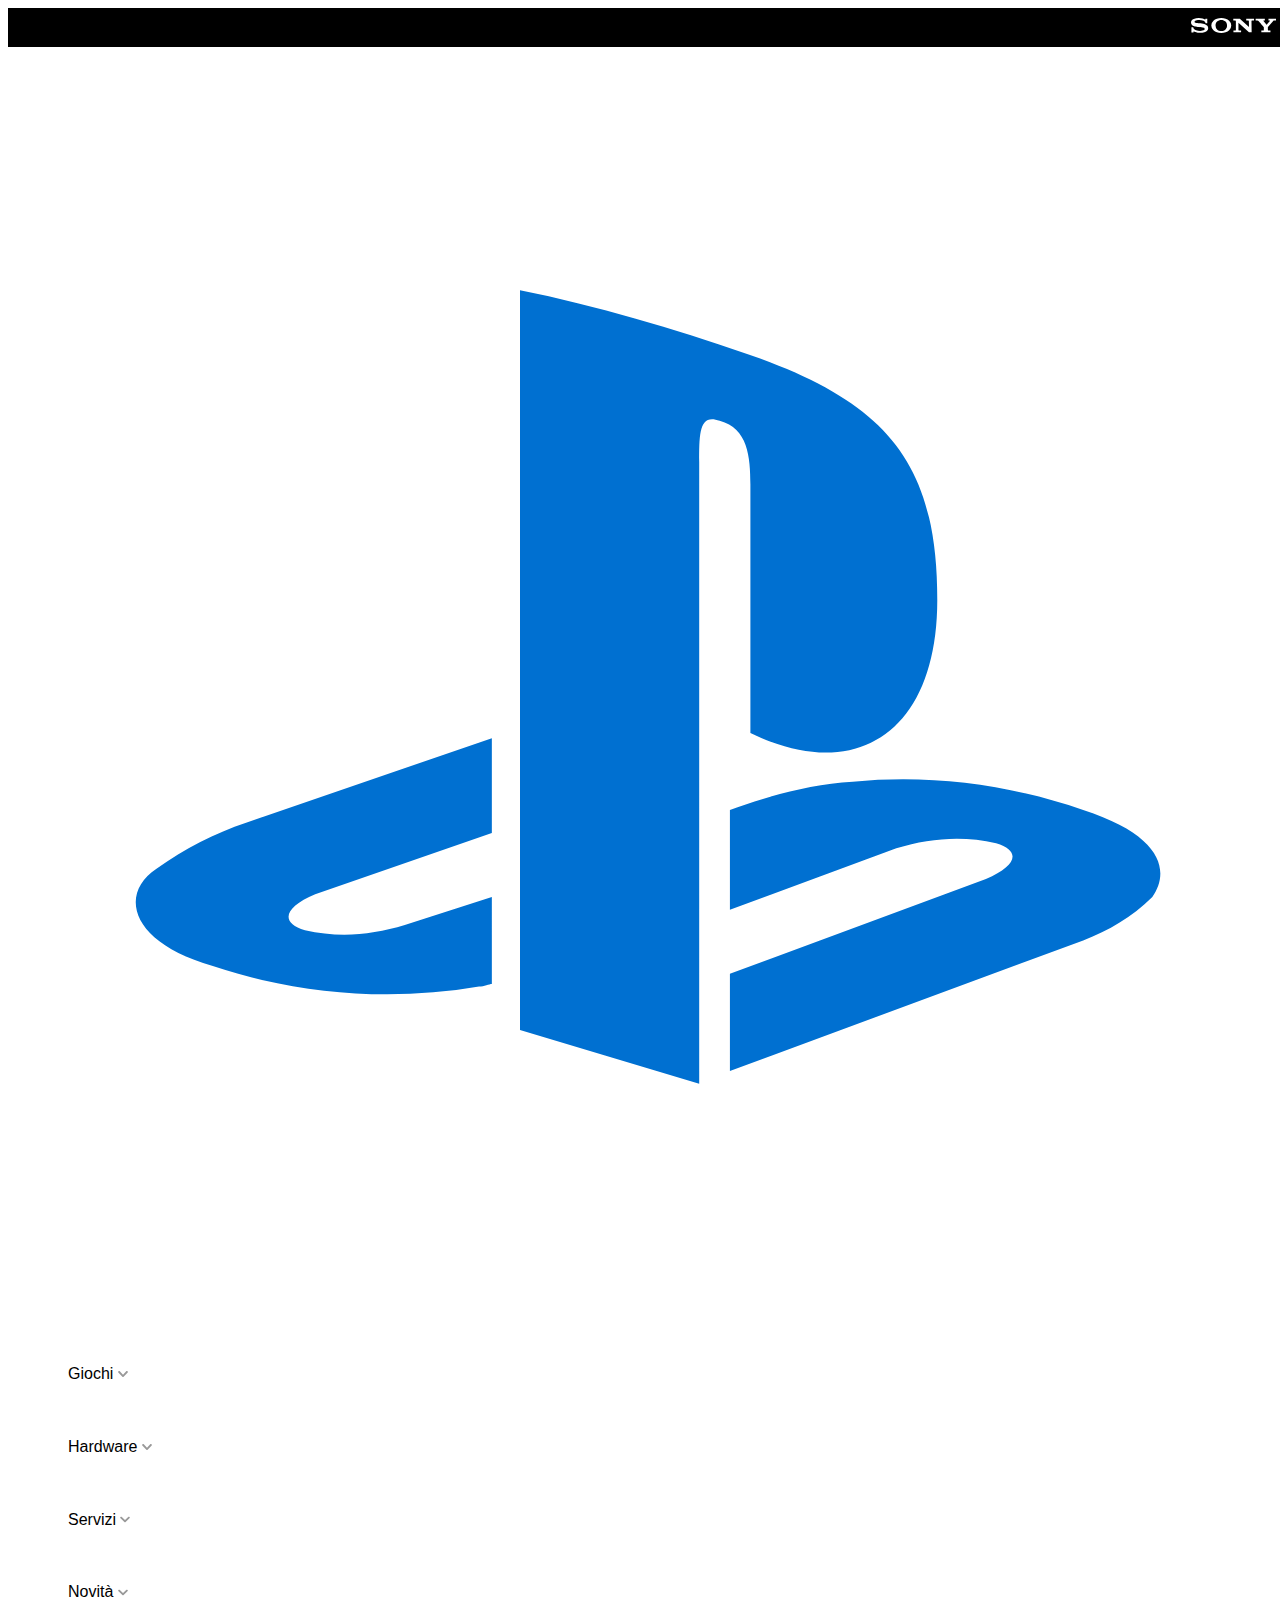
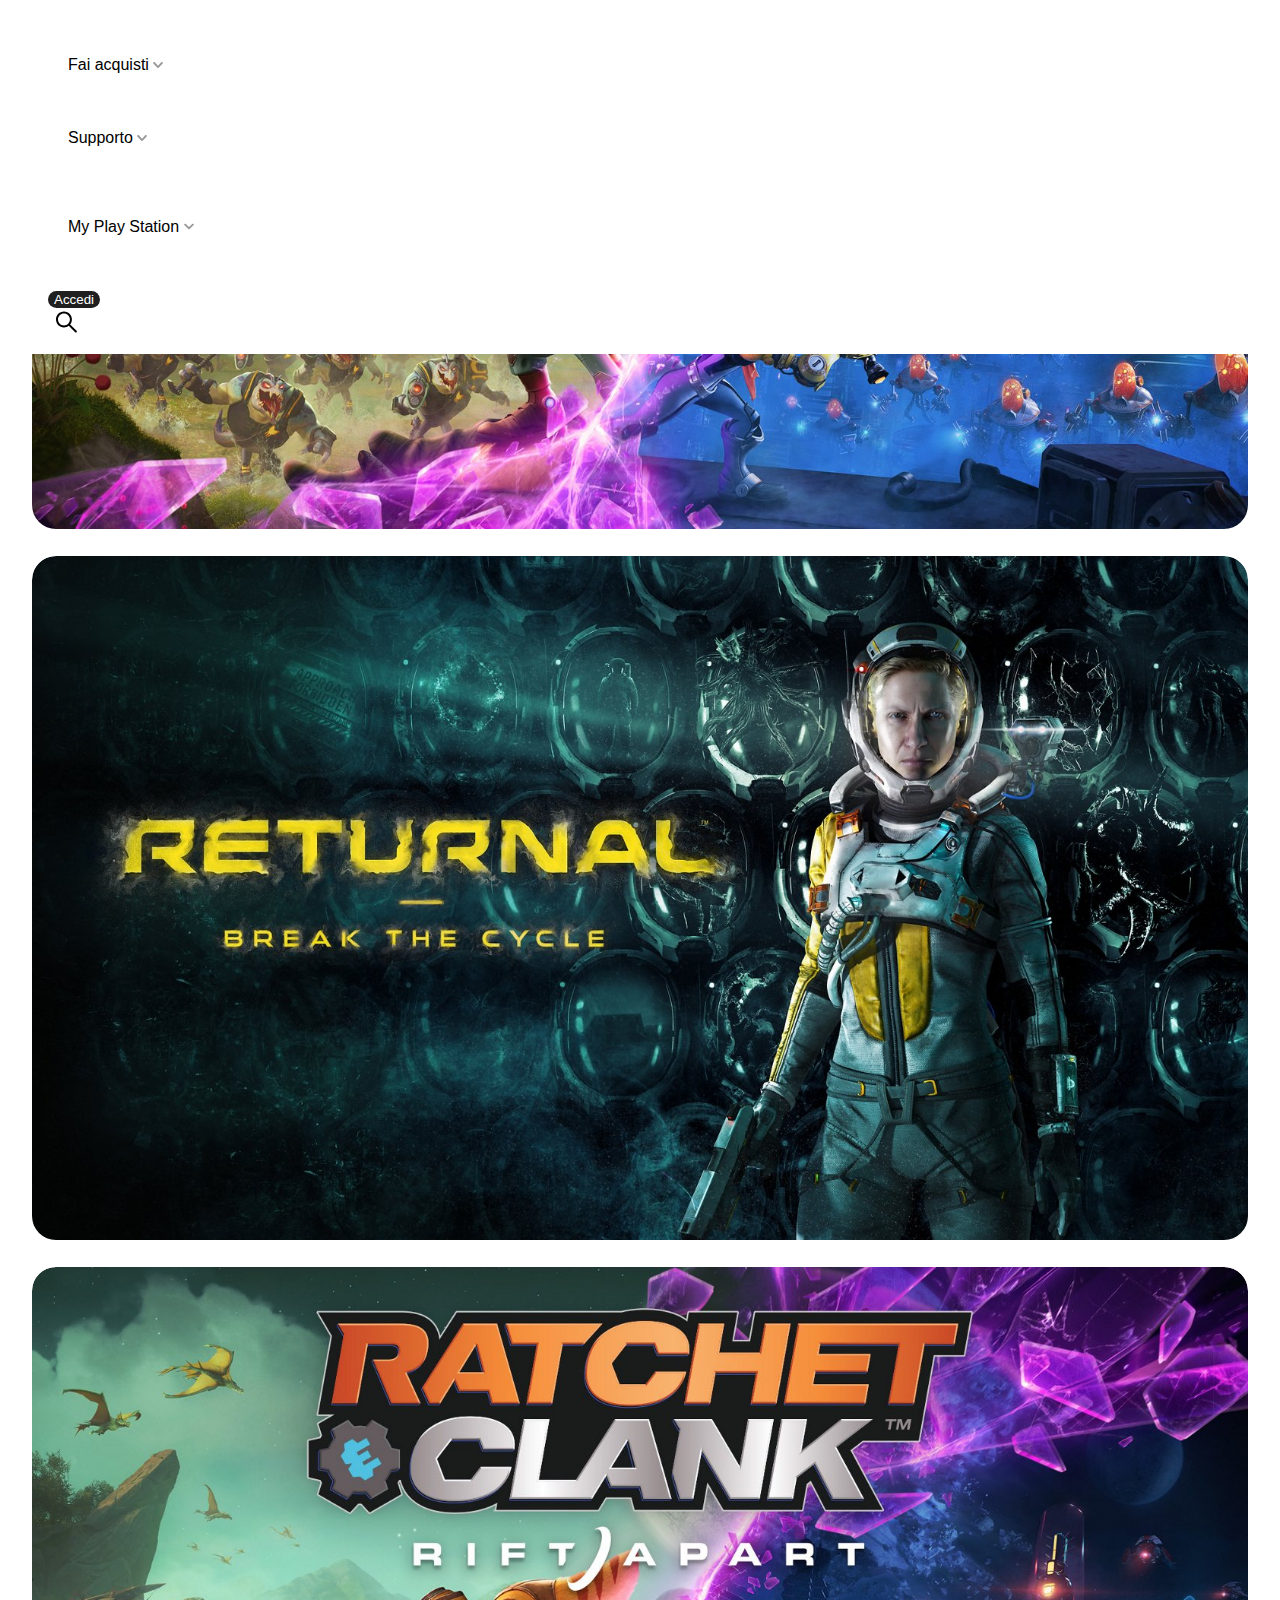
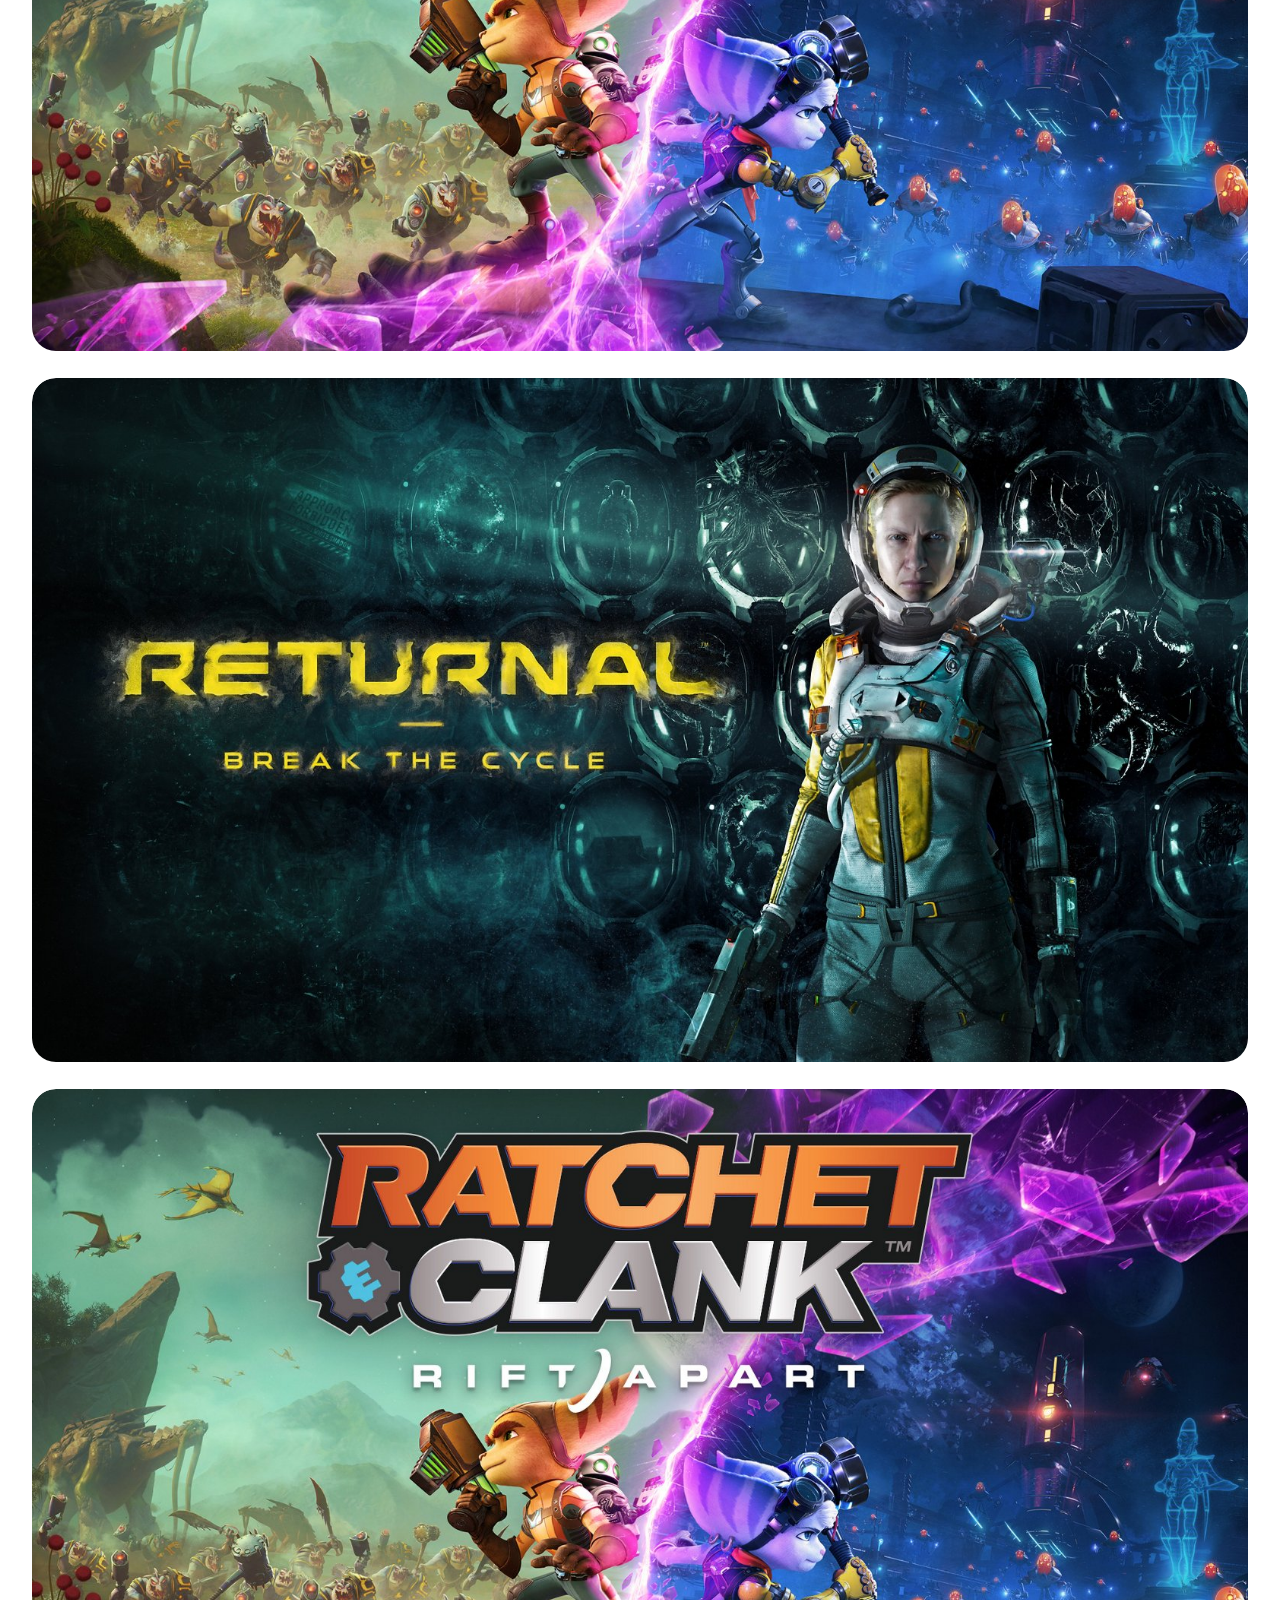
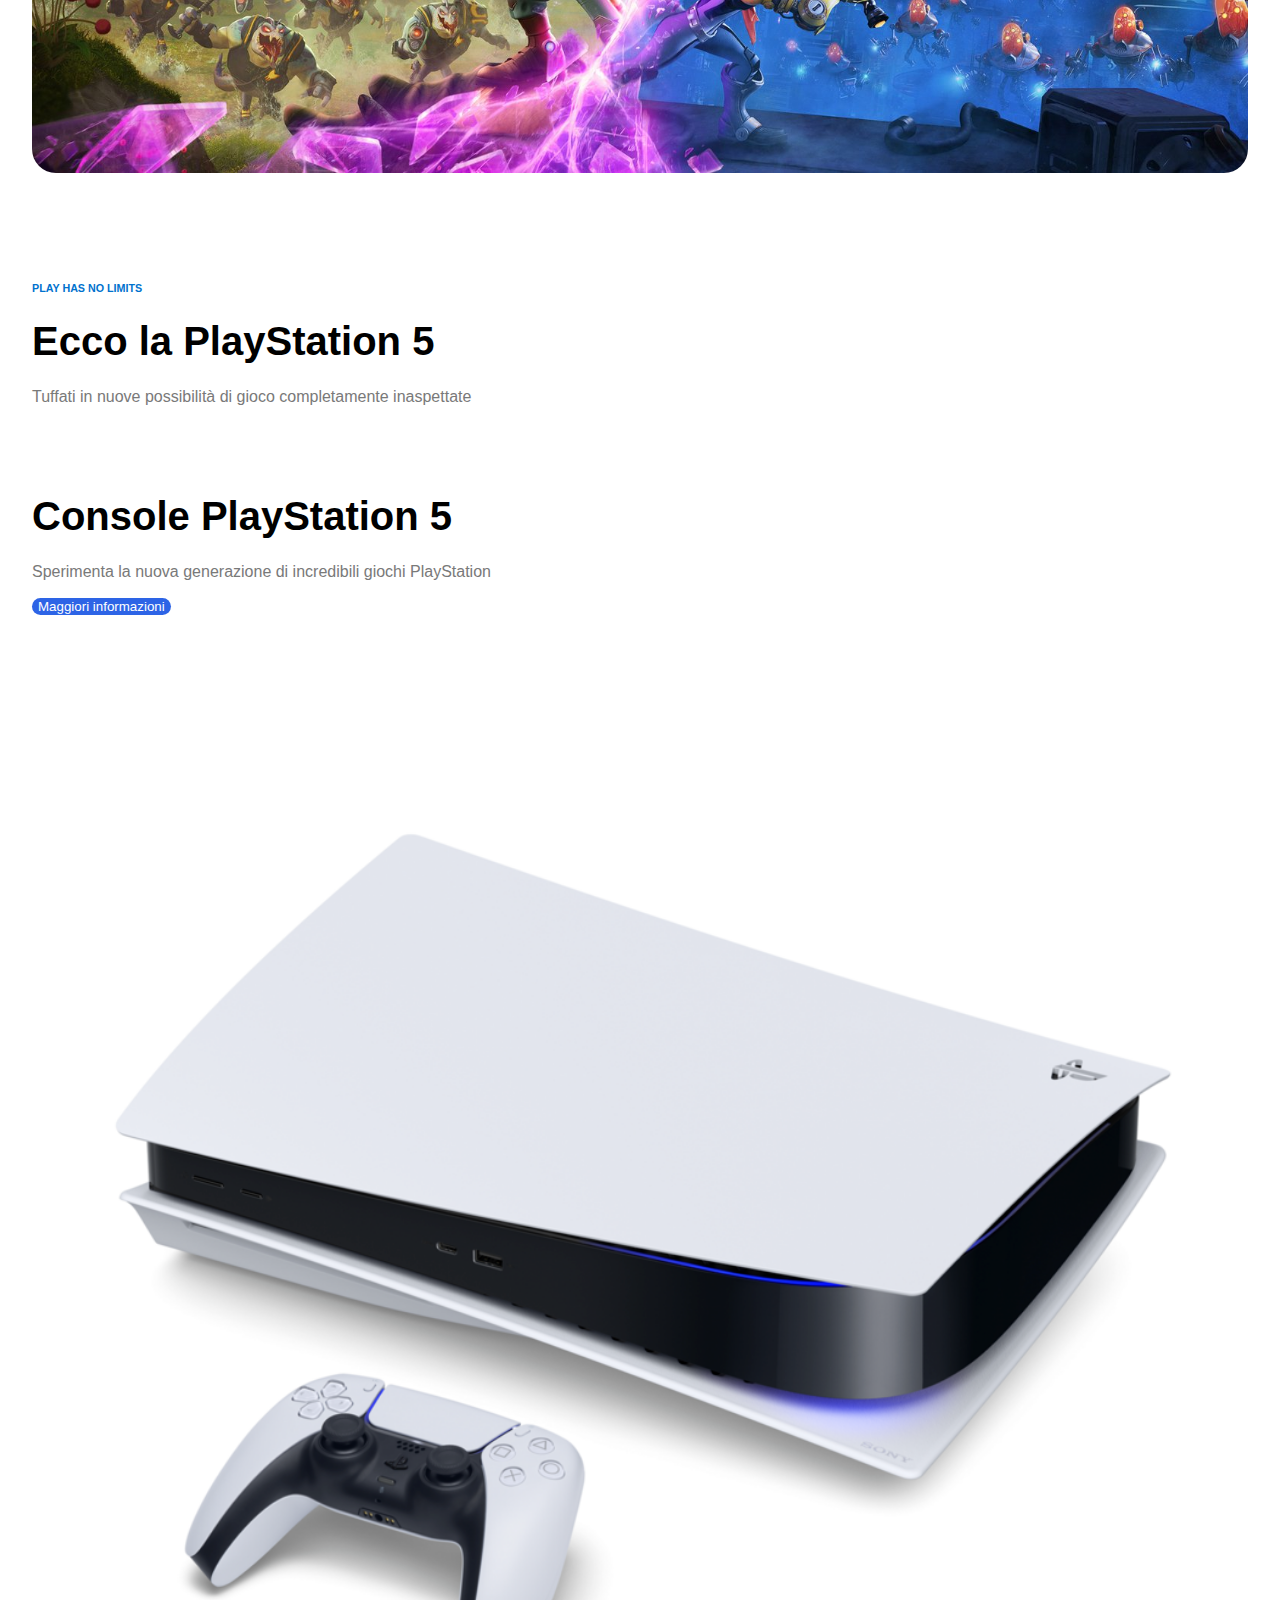
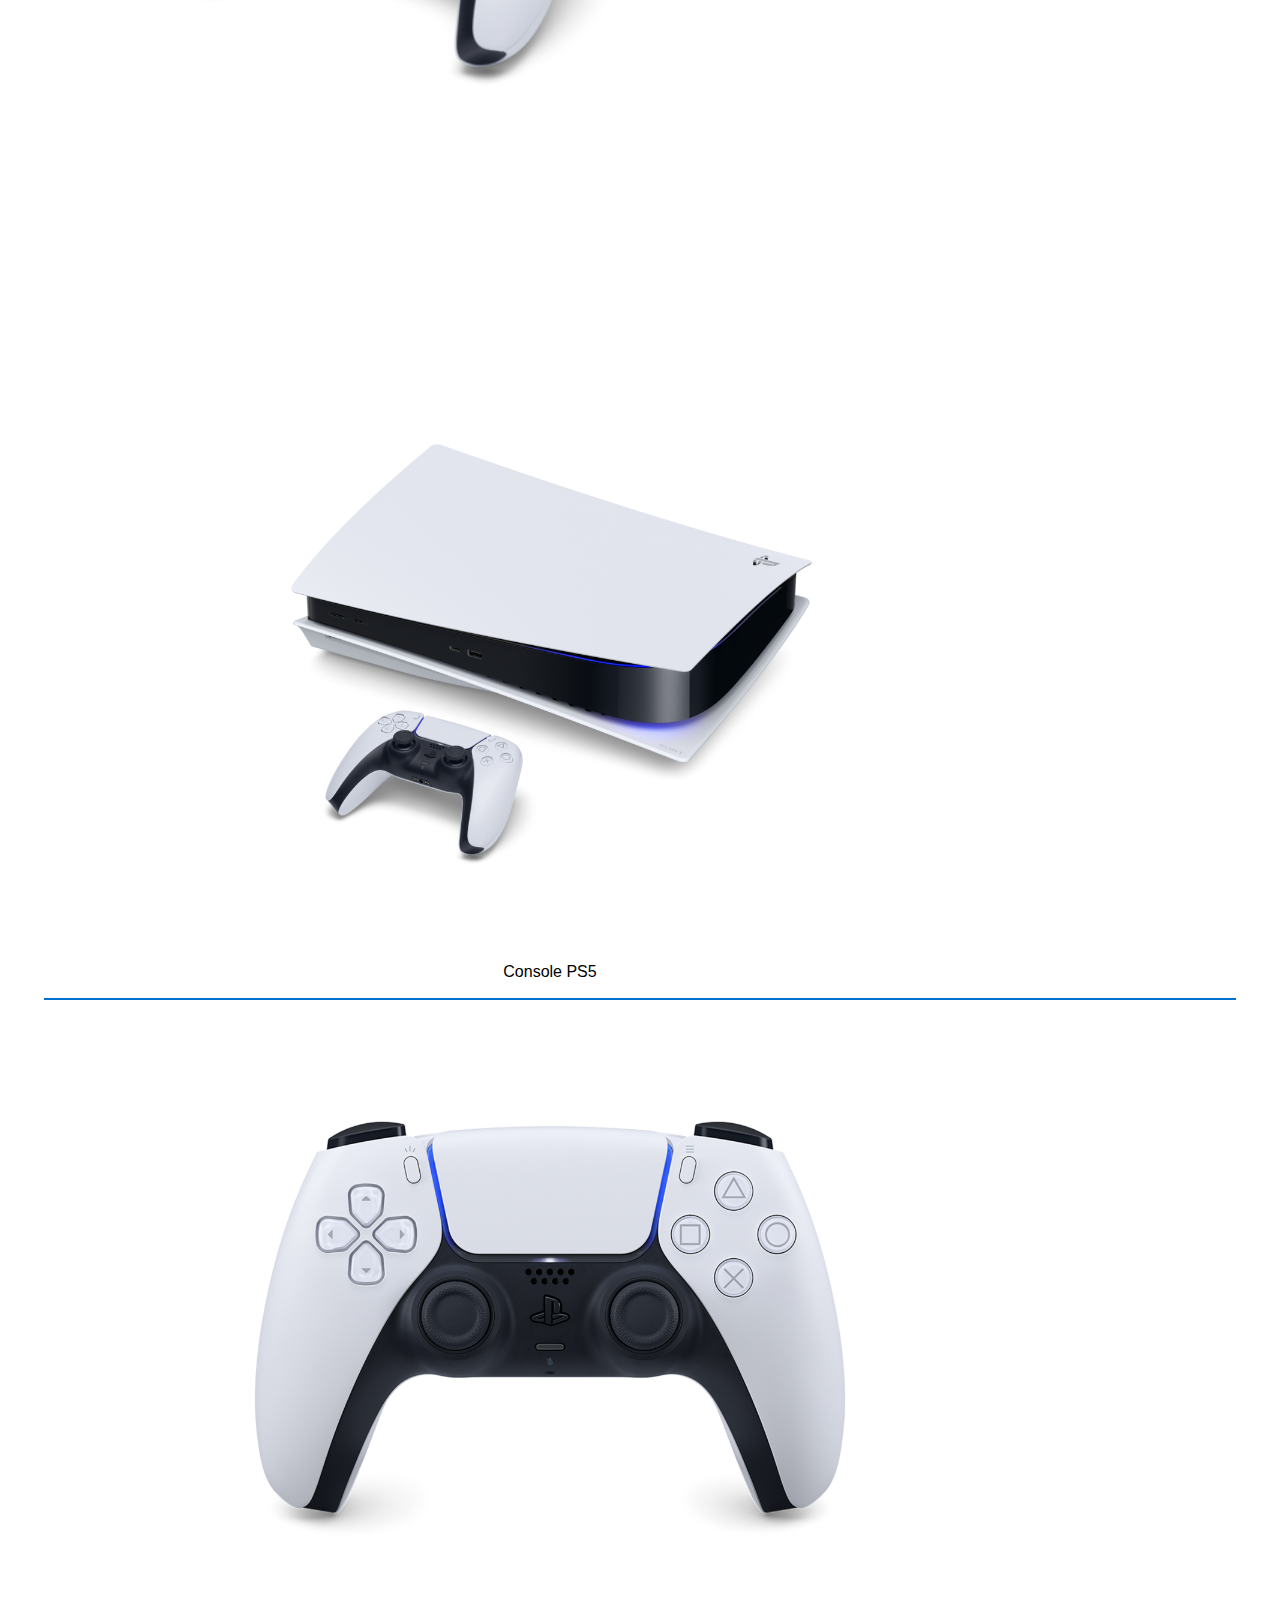
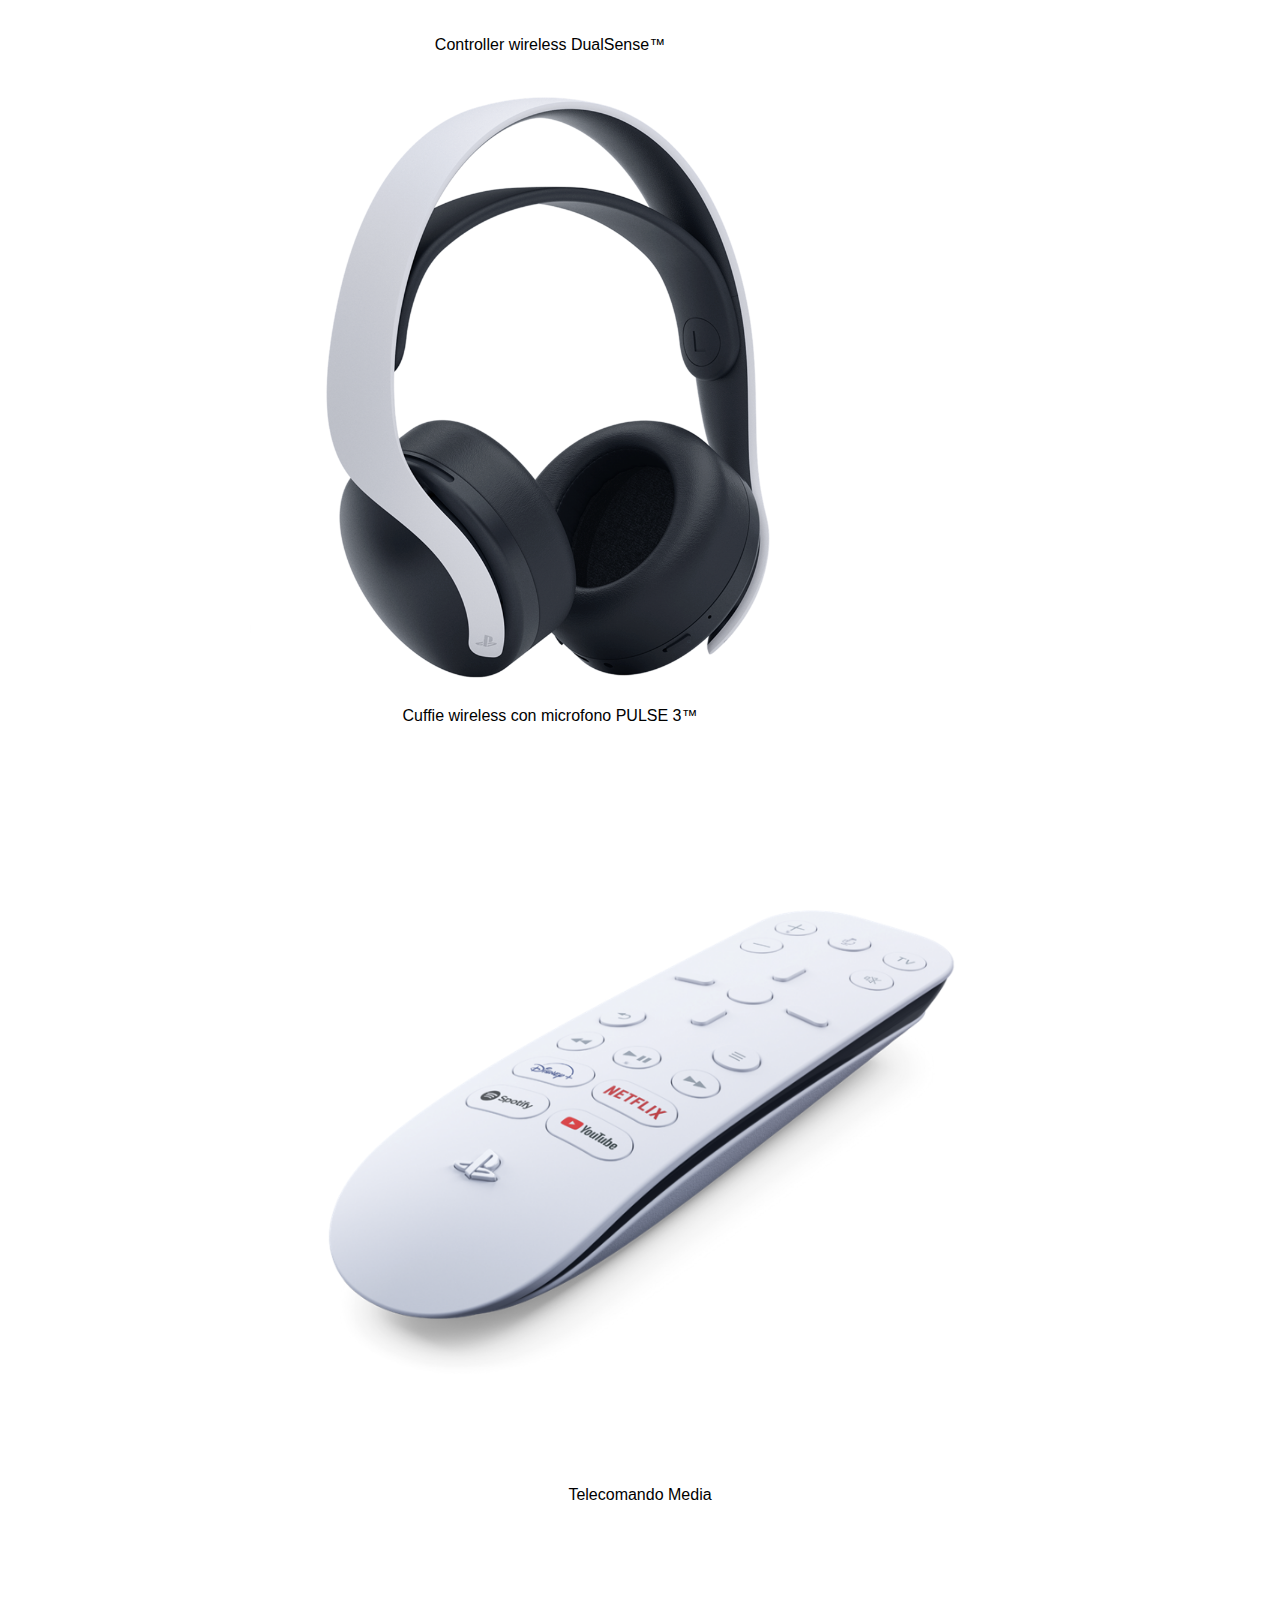
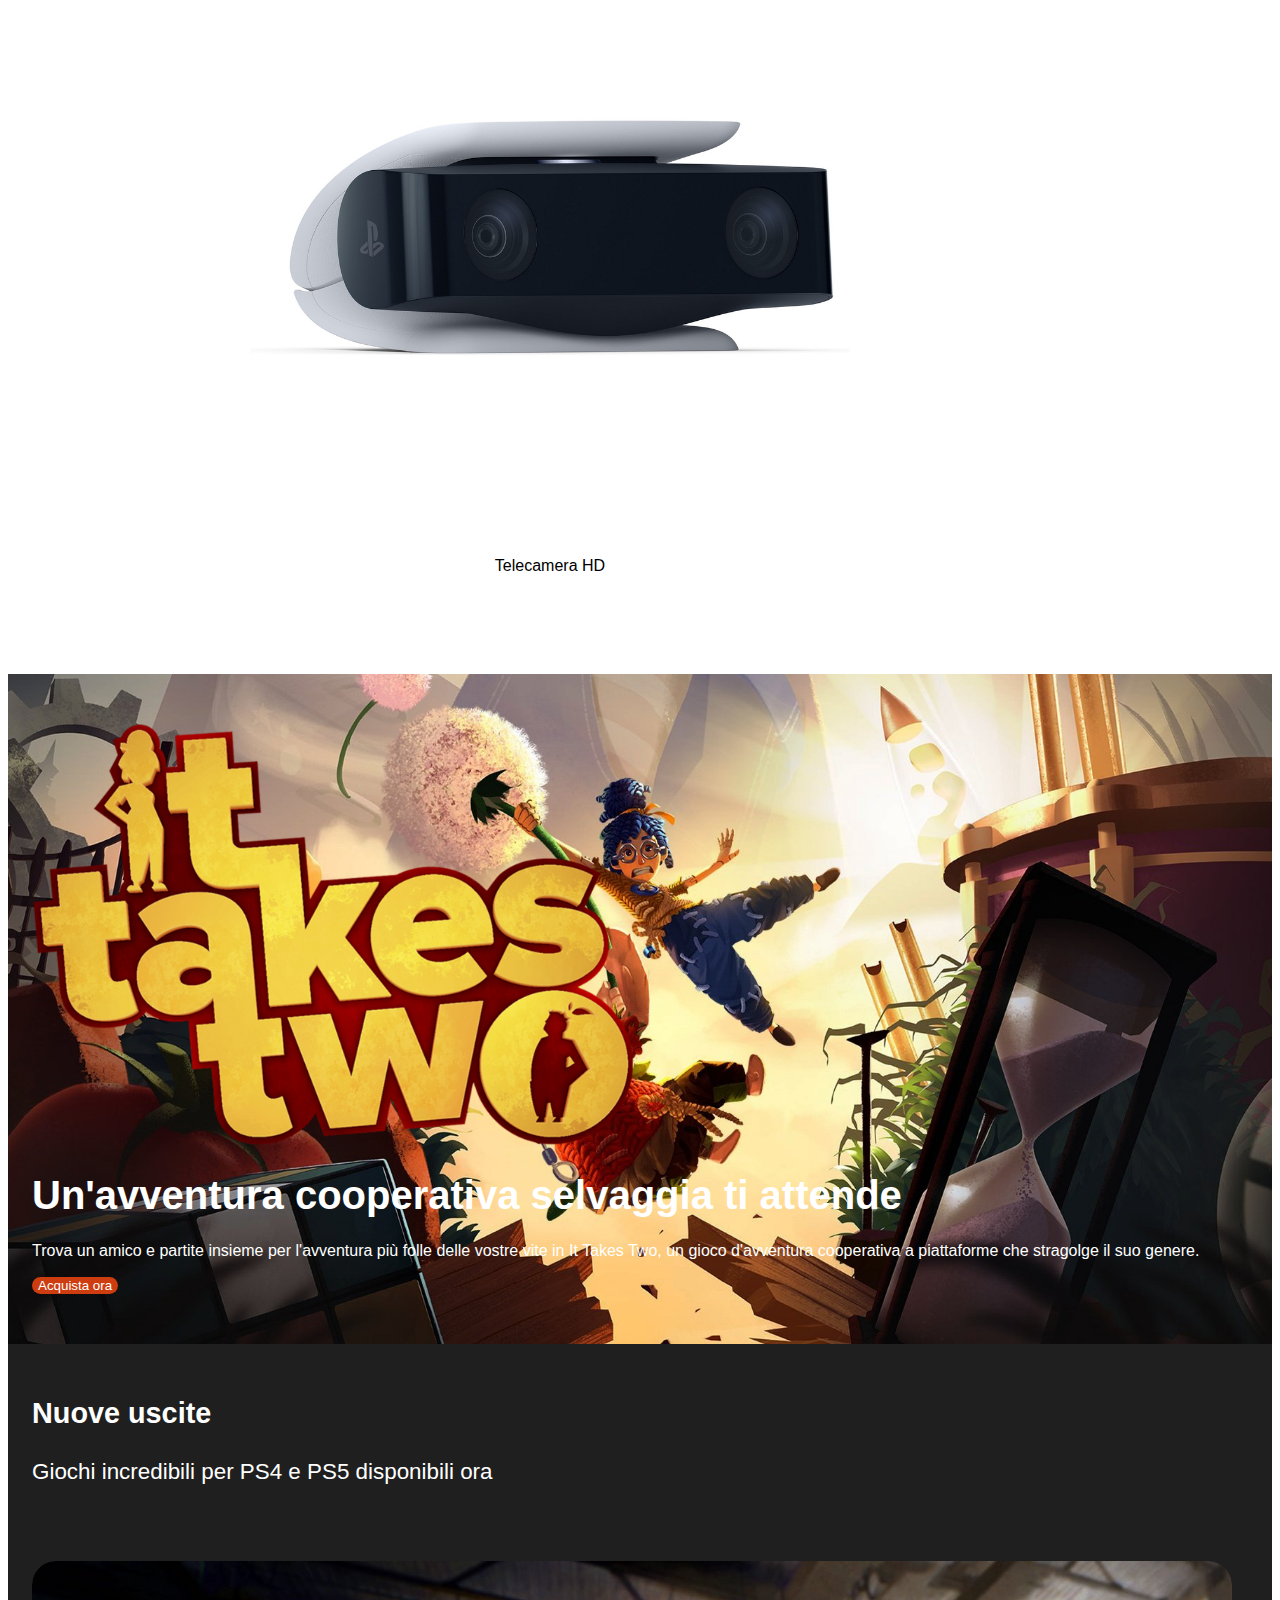
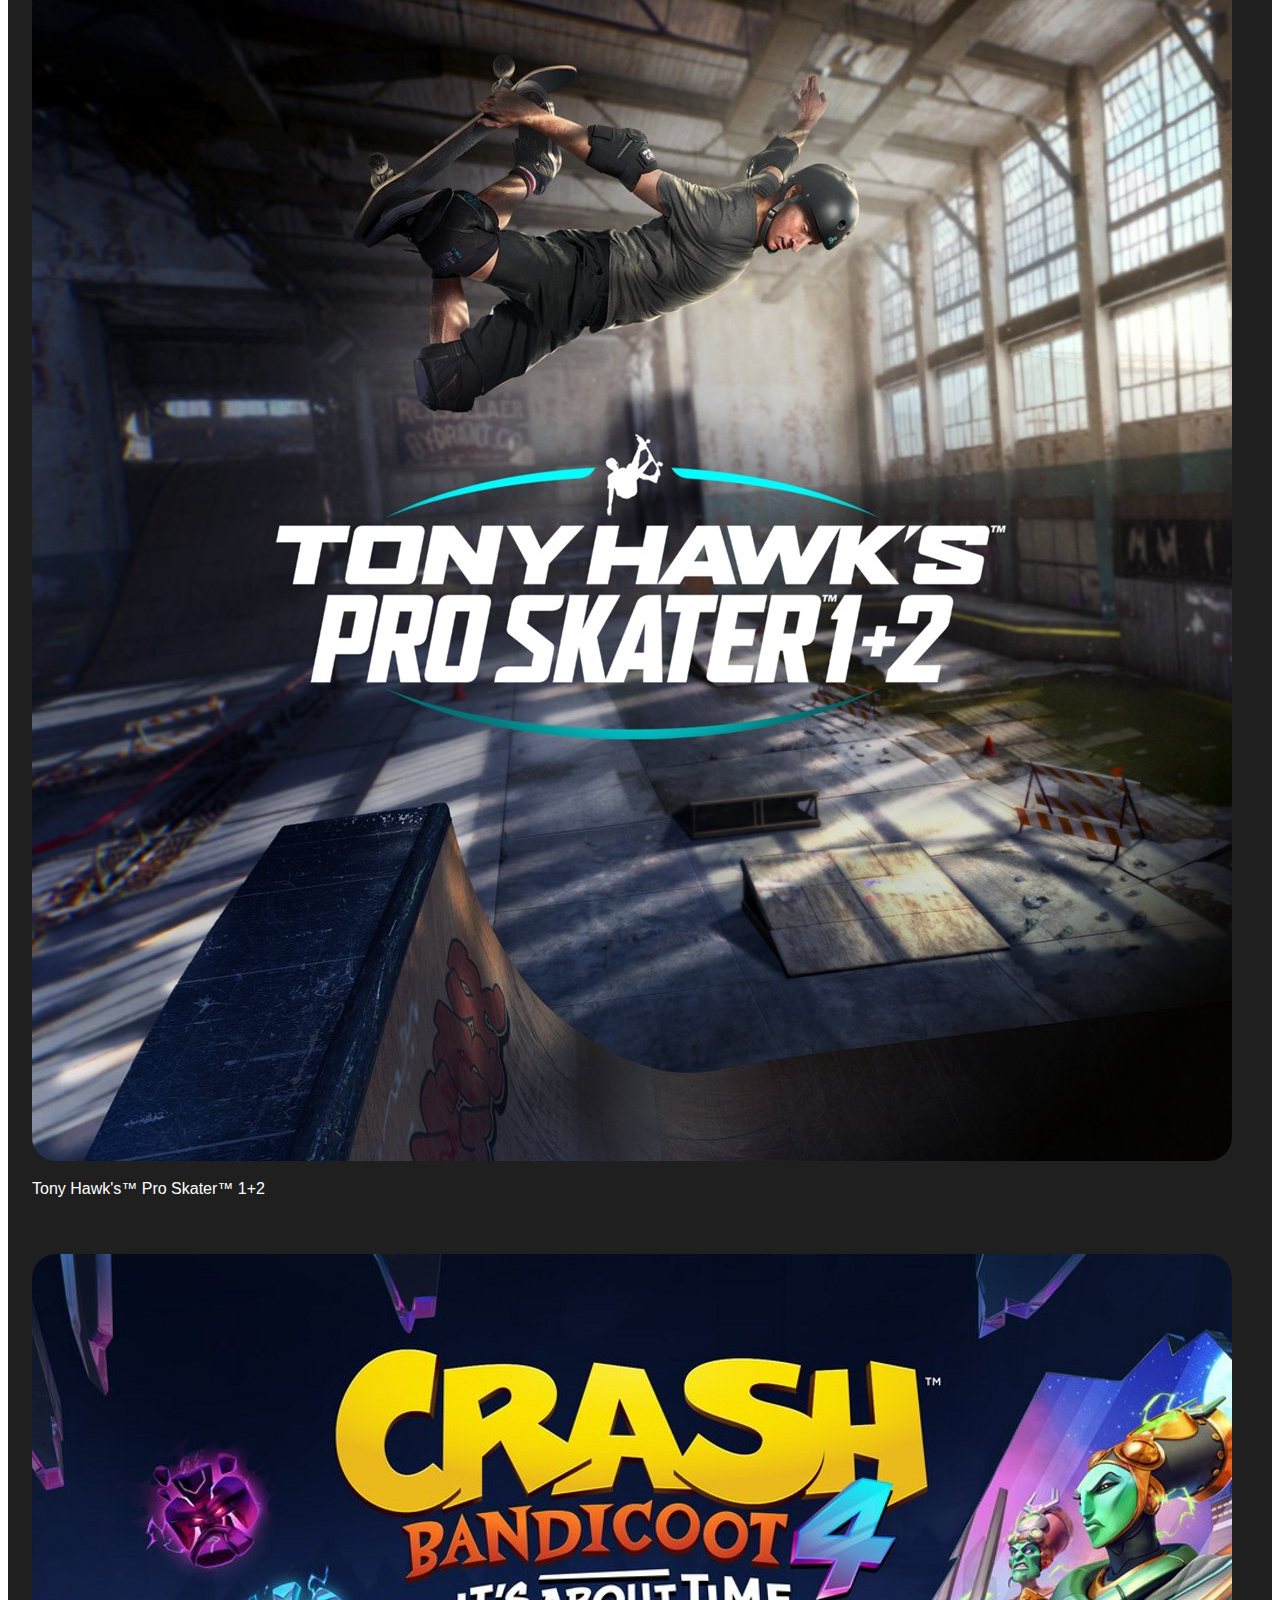
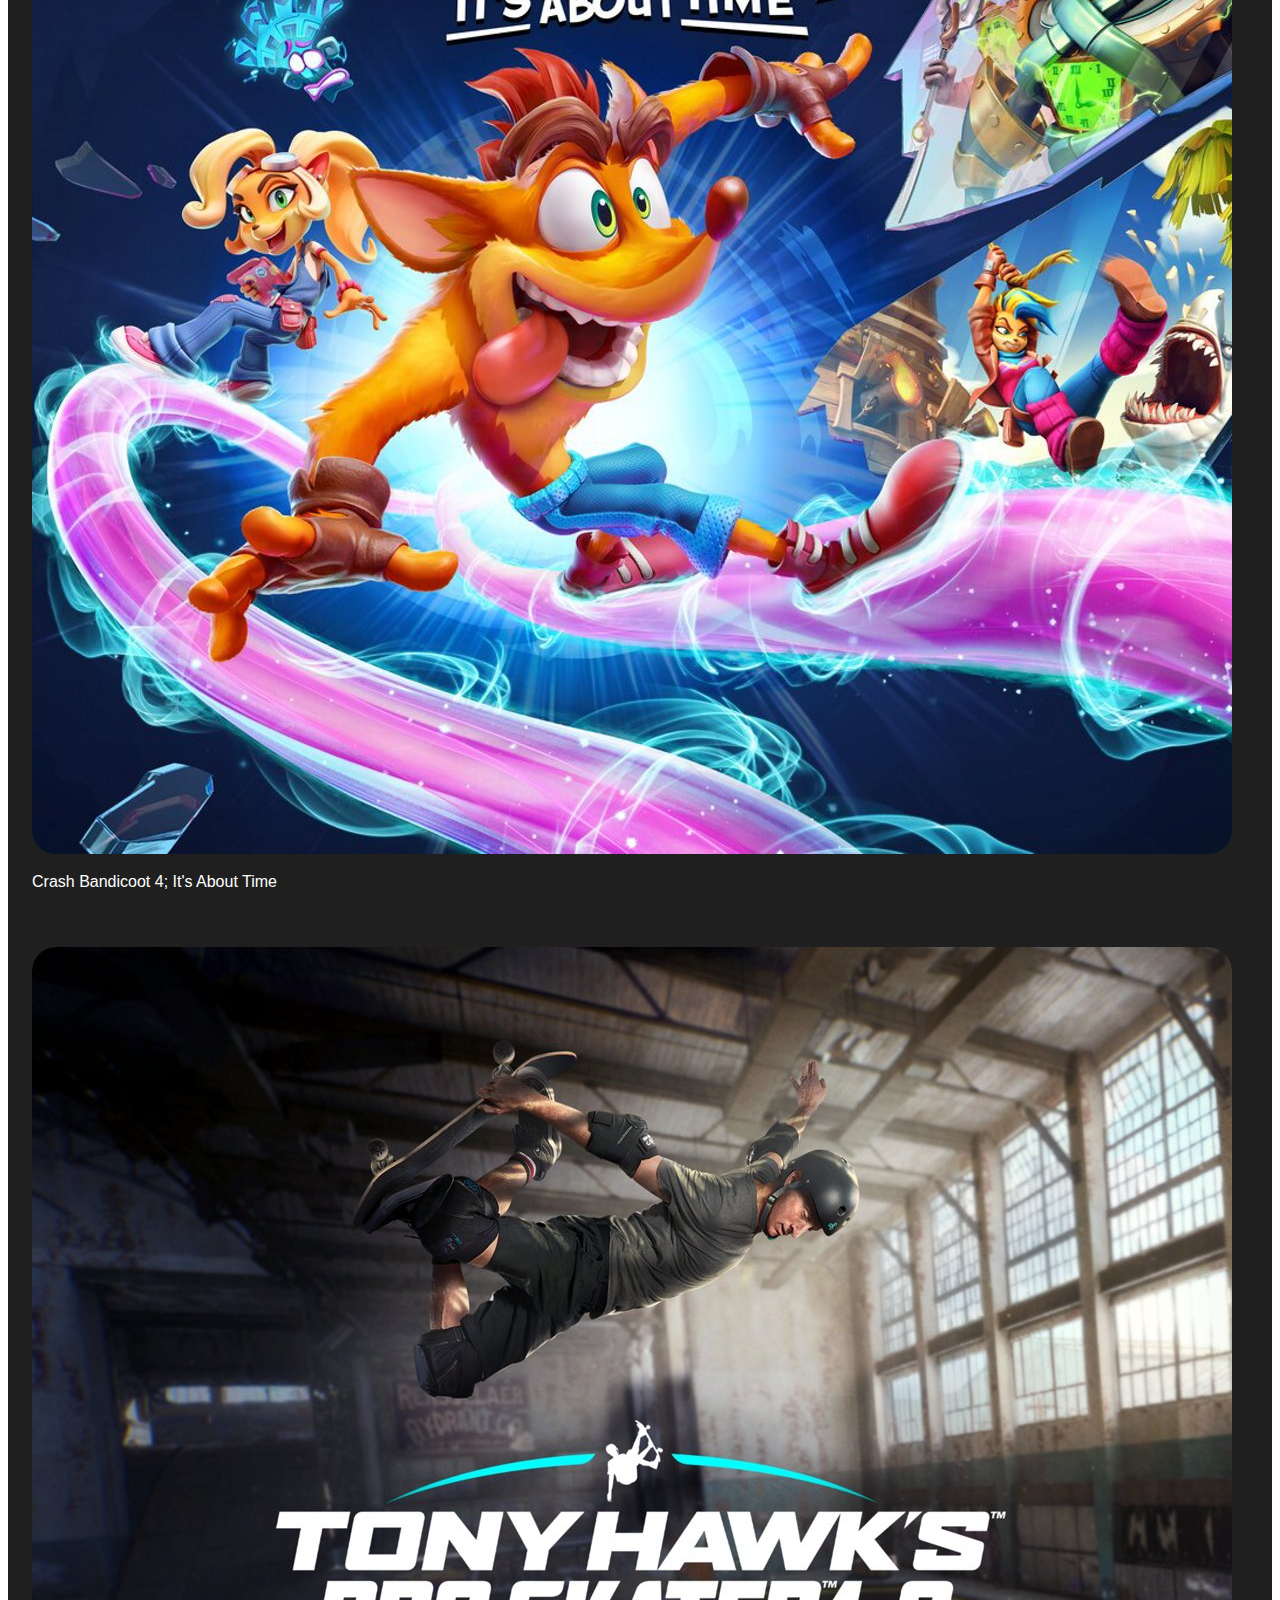
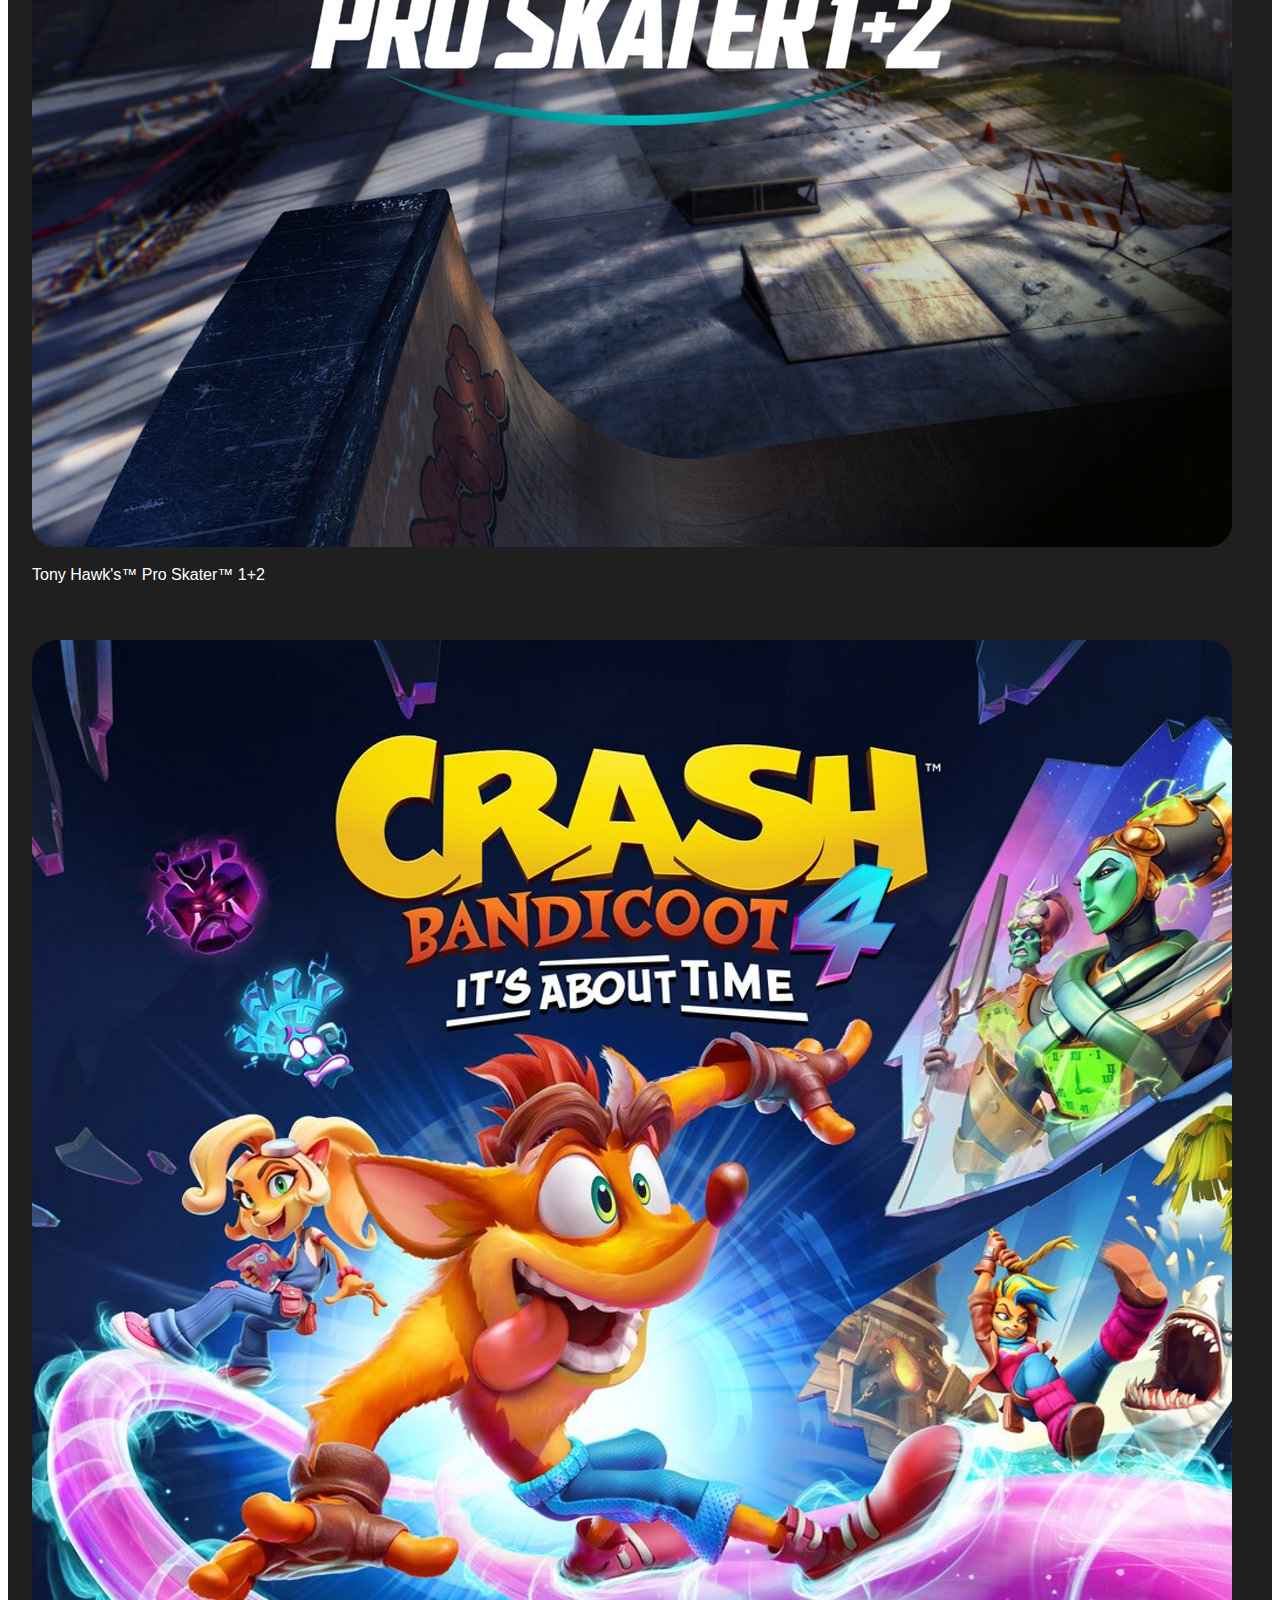
<file: index.html>
<!DOCTYPE html>
<html lang="en">

<head>
    <meta charset="UTF-8">
    <meta http-equiv="X-UA-Compatible" content="IE=edge">
    <meta name="viewport" content="width=device-width, initial-scale=1.0">
    <!-- font-awesome -->
    <link rel="stylesheet" href="https://cdnjs.cloudflare.com/ajax/libs/font-awesome/5.15.3/css/all.min.css"
        integrity="sha512-iBBXm8fW90+nuLcSKlbmrPcLa0OT92xO1BIsZ+ywDWZCvqsWgccV3gFoRBv0z+8dLJgyAHIhR35VZc2oM/gI1w=="
        crossorigin="anonymous" referrerpolicy="no-referrer" />
    <!-- /font-awesome -->
    <!-- bootstrap_CSS -->
    <link href="https://cdn.jsdelivr.net/npm/bootstrap@5.0.2/dist/css/bootstrap.min.css" rel="stylesheet"
        integrity="sha384-EVSTQN3/azprG1Anm3QDgpJLIm9Nao0Yz1ztcQTwFspd3yD65VohhpuuCOmLASjC" crossorigin="anonymous">
    <!-- /bootstrap_CSS -->
    <link rel="stylesheet" href="CSS/style.css">
    <title>Playstation</title>
</head>

<body>

    <header>
        <div class="header-top">
            <div class="header-top__logo">
                <img src="img/sony_logo.svg" alt="sony_logo">
            </div>
        </div>
        <div class="header-bottom">
            <nav class="navbar navbar-expand-lg navbar-light">
                <div class="container-fluid">
                    <a class="navbar-brand" href="#">
                        <img src="img/play_logo.svg" alt="">
                    </a>
                    <!-- button-mobile -->
                    <button class="navbar-toggler" type="button" data-bs-toggle="collapse"
                        data-bs-target="#navbarSupportedContent" aria-controls="navbarSupportedContent"
                        aria-expanded="false" aria-label="Toggle navigation">
                        <span class="navbar-toggler-icon"></span>
                    </button>
                    <!-- /button-mobile -->
                    <div class="collapse navbar-collapse" id="navbarSupportedContent">
                        <!-- nav-left -->
                        <ul class="navbar-nav me-auto mb-2 mb-lg-0">
                            <li class="nav-item dropdown">
                                <a class="nav-link dropdown-toggle" href="#" id="navbarDropdown" role="button" data-bs-toggle="dropdown"
                                    aria-expanded="false">
                                    Giochi
                                </a>
                                <ul class="dropdown-menu" aria-labelledby="navbarDropdown">
                                    <li><a class="dropdown-item" href="#">Gioco/a</a></li>
                                    <li><a class="dropdown-item" href="#">Gioco/b</a></li>
                                    <li><a class="dropdown-item" href="#">Gioco/c</a></li>
                                </ul>
                            </li>
                            <li class="nav-item dropdown">
                                <a class="nav-link dropdown-toggle" href="#" id="navbarDropdown" role="button" data-bs-toggle="dropdown"
                                    aria-expanded="false">
                                    Hardware
                                </a>
                                <ul class="dropdown-menu" aria-labelledby="navbarDropdown">
                                    <li><a class="dropdown-item" href="#">Hardware/a</a></li>
                                    <li><a class="dropdown-item" href="#">Hardware/b</a></li>
                                    <li><a class="dropdown-item" href="#">Hardware/c</a></li>
                                </ul>
                            </li>
                            <li class="nav-item dropdown">
                                <a class="nav-link dropdown-toggle" href="#" id="navbarDropdown" role="button" data-bs-toggle="dropdown"
                                    aria-expanded="false">
                                    Servizi
                                </a>
                                <ul class="dropdown-menu" aria-labelledby="navbarDropdown">
                                    <li><a class="dropdown-item" href="#">Servizi/a</a></li>
                                    <li><a class="dropdown-item" href="#">Servizi/b</a></li>
                                    <li><a class="dropdown-item" href="#">Servizi/c</a></li>
                                </ul>
                            </li>
                            <li class="nav-item dropdown">
                                <a class="nav-link dropdown-toggle" href="#" id="navbarDropdown" role="button" data-bs-toggle="dropdown"
                                    aria-expanded="false">
                                    Novità
                                </a>
                                <ul class="dropdown-menu" aria-labelledby="navbarDropdown">
                                    <li><a class="dropdown-item" href="#">Novità/a</a></li>
                                    <li><a class="dropdown-item" href="#">Novità/b</a></li>
                                    <li><a class="dropdown-item" href="#">Novità/c</a></li>
                                </ul>
                            </li>
                            <li class="nav-item dropdown">
                                <a class="nav-link dropdown-toggle" href="#" id="navbarDropdown" role="button" data-bs-toggle="dropdown"
                                    aria-expanded="false">
                                    Fai acquisti
                                </a>
                                <ul class="dropdown-menu" aria-labelledby="navbarDropdown">
                                    <li><a class="dropdown-item" href="#">Fai acquisti/a</a></li>
                                    <li><a class="dropdown-item" href="#">Fai acquisti/b</a></li>
                                    <li><a class="dropdown-item" href="#">Fai acquisti/c</a></li>
                                </ul>
                            </li>
                            <li class="nav-item dropdown">
                                <a class="nav-link dropdown-toggle" href="#" id="navbarDropdown" role="button" data-bs-toggle="dropdown"
                                    aria-expanded="false">
                                    Supporto
                                </a>
                                <ul class="dropdown-menu" aria-labelledby="navbarDropdown">
                                    <li><a class="dropdown-item" href="#">Supporto/a</a></li>
                                    <li><a class="dropdown-item" href="#">Supporto/b</a></li>
                                    <li><a class="dropdown-item" href="#">Supporto/c</a></li>
                                </ul>
                            </li>
                        </ul>
                        <!-- /nav-left -->
                        <!-- nav-right -->
                        <ul class="d-flex justify-content-end align-items-center navbar-nav mb-2 mb-lg-0 nav__left">
                            <li class="nav-item dropdown">
                                <a class="nav-link dropdown-toggle" href="#" id="navbarDropdown" role="button" data-bs-toggle="dropdown"
                                    aria-expanded="false">
                                    My Play Station
                                </a>
                                <ul class="dropdown-menu" aria-labelledby="navbarDropdown">
                                    <li><a class="dropdown-item" href="#">My Play Station/a</a></li>
                                    <li><a class="dropdown-item" href="#">My Play Station/b</a></li>
                                    <li><a class="dropdown-item" href="#">My Play Station/c</a></li>
                                </ul>
                            </li>
                            <li>
                                <button class="btn btn--grey accedi">Accedi</button>
                            </li>
                            <li>
                                <button class="btn">
                                    <img class="btn__icon" src="img/lens.svg" alt="search-icon">
                                </button>
                            </li>
                        </ul>
                        <!-- /nav-right -->
                    </div>
                </div>
            </nav>
        </div>
    </header>

    <main>
        <!-- hero -->
        <section id="hero">
            <div class="section-top section-top__wrapper">
                <div class="container-xxl">
                    <div class="row">
                        <div class="col-lg-4">                        
                            <div class="col__img">
                                <img src="img/returnal-hero-banner-logo.png" alt="returnal">
                            </div>
                            <h2>Rompi il cerchio</h2>
                            <p>Rialzati dopo ogni sconfitta e affronta una nuova sfida con ogni rinascita in questo
                                esplosivo thriller fantascientifico, disponibile in esclusiva su PS5.</p>
                            <button class="btn btn--red">Acquista ora</button>                        
                        </div>
                    </div>
                </div>
            </div>
            <div class="section-bottom">
                <div class="section-bottom__wrapper">
                    <div class="container-xxl">
                        <div class="row">                                
                            <div class="col-6 col-sm-4 col-lg-2">
                                <button class="section-bottom__img active--blue">
                                    <img src="img/returnal-listing-thumb-01-ps5.jpg" alt="returnal">
                                </button>
                            </div>
                            <div class="col-6 col-sm-4 col-lg-2">
                                <button class="section-bottom__img">
                                    <img src="img/ratchet-and-clank-rift-apart-keyart.jpg" alt="ratchet-clank">
                                </button>
                            </div>
                            <div class="col-6 col-sm-4 col-lg-2">
                                <button class="section-bottom__img ">
                                    <img src="img/returnal-listing-thumb-01-ps5.jpg" alt="returnal">
                                </button>
                            </div>
                            <div class="col-6 col-sm-4 col-lg-2">
                                <button class="section-bottom__img">
                                    <img src="img/ratchet-and-clank-rift-apart-keyart.jpg" alt="ratchet-clank">
                                </button>
                            </div>
                            <div class="col-6 col-sm-4 col-lg-2">
                                <button class="section-bottom__img">
                                    <img src="img/returnal-listing-thumb-01-ps5.jpg" alt="returnal">
                                </button>
                            </div>
                            <div class="col-6 col-sm-4 col-lg-2">
                                <button class="section-bottom__img">
                                    <img src="img/ratchet-and-clank-rift-apart-keyart.jpg" alt="ratchet-clank">
                                </button>
                            </div>                             
                        </div>
                    </div>
                </div>
            </div>
        </section>
        <!-- /hero -->

        <!-- console -->
        <section id="console">
                <div class="container-xxl">
                    <div class="row text-center">
                        <h6>PLAY HAS NO LIMITS</h6>
                        <h2>Ecco la PlayStation 5</h2>
                        <p class="subtitle">Tuffati in nuove possibilità di gioco completamente inaspettate</p>
                    </div>
                    <div class="row align-items-center section-wht__content">
                        <div class="col-md-6">
                            <h2>Console PlayStation 5</h2>
                            <p class="subtitle">Sperimenta la nuova generazione di incredibili giochi PlayStation</p>
                            <button class="btn btn--blue">Maggiori informazioni</button>

                        </div>
                        <div class="col-md-6">
                            <div class="col__img">
                                <img src="img/playstation-5-thumb.png" alt="playstation-5">
                            </div>
                        </div>
                    </div>
                    <div class="row products">
                        <div class="col-4 col-md-2 flex-md-grow-1 selected">
                            <button type="button" class="selected">
                                <div class="col__img">
                                    <img src="img/playstation-5-thumb.png" alt="playstation-5">
                                </div>
                                <p class="d-none d-md-block">Console PS5</p>
                            </button>
                        </div>
                        <div class="col-4 col-md-2 flex-md-grow-1">
                            <button type="button">
                                <div class="col__img">
                                    <img src="img/joypad-thumb.png" alt="dual-sense">
                                </div>
                                <p class="d-none d-md-block">Controller wireless DualSense&trade;</p>
                            </button>
                        </div>
                        <div class="col-4 col-md-2 flex-md-grow-1">
                            <button type="button">
                                <div class="col__img">
                                    <img src="img/headset-thumb.png" alt="pulse-3">
                                </div>
                                <p class="d-none d-md-block">Cuffie wireless con microfono PULSE 3&trade;</p>
                            </button>
                        </div>
                        <div class="col-4 col-md-2 flex-md-grow-1">
                            <button type="button">
                                <div class="col__img">
                                    <img src="img/remote-thumb.png" alt="telecomando">
                                </div>
                                <p class="d-none d-md-block">Telecomando Media</p>
                            </button>
                        </div>
                        <div class="col-4 col-md-2 flex-md-grow-1">
                            <button type="button">
                                <div class="col__img">
                                    <img src="img/camera-thumb.jpg" alt="5">
                                </div>
                                <p class="d-none d-md-block">Telecamera HD</p>
                            </button>
                        </div>
                    </div>
                </div>
        </section>
        <!-- /console -->

        <!-- new-releases -->
        <section id="new-releases">
            <div class="section-top__wrapper">
                <div class="container-xxl">
                    <div class="row">
                        <div class="col-lg-4">                        
                            <div class="col__img">
                                <img src="img/it-takes-two-logo.png" alt="returnal">
                            </div>
                            <h2>Un'avventura cooperativa selvaggia ti attende</h2>
                            <p>Trova un amico e partite insieme per l'avventura più folle delle vostre vite in It Takes Two, un gioco d'avventura cooperativa a piattaforme che stragolge il suo genere.</p>
                            <button class="btn btn--red">Acquista ora</button>                        
                        </div>
                    </div>
                </div>
            </div>
            <div class="section-bottom">
                <div class="section-bottom__wrapper">
                    <div class="container-xxl">
                        <div class="row">
                            <h3>Nuove uscite</h3>
                            <div class="inner-subtitle">
                                Giochi incredibili per PS4 e PS5 disponibili ora
                            </div>
                        </div>
                        <div class="row section-wht__content">
                            <div class="col-6 col-sm-4 col-lg-2">
                                <button type="button" class="section-bottom__img">
                                    <div class="col__img">
                                        <img src="img/tony-hawks-pro-skater-1-2-store-art.jpg" alt="tony-hawks-pro-skater">
                                    </div>
                                    <p>Tony Hawk's&trade; Pro Skater&trade; 1+2</p>
                                </button>
                            </div>
                            <div class="col-6 col-sm-4 col-lg-2">
                                <button type="button" class="section-bottom__img">
                                    <div class="col__img">
                                        <img src="img/crash-bandicoot-4-its-about-time-store-art.jpg" alt="crash-bandicoot">
                                    </div>
                                    <p>Crash Bandicoot 4; It's About Time</p>
                                </button>
                            </div>
                            <div class="col-6 col-sm-4 col-lg-2">
                                <button type="button" class="section-bottom__img">
                                    <div class="col__img">
                                        <img src="img/tony-hawks-pro-skater-1-2-store-art.jpg" alt="tony-hawks-pro-skater">
                                    </div>
                                    <p>Tony Hawk's&trade; Pro Skater&trade; 1+2</p>
                                </button>
                            </div>
                            <div class="col-6 col-sm-4 col-lg-2">
                                <button type="button" class="section-bottom__img">
                                    <div class="col__img">
                                        <img src="img/crash-bandicoot-4-its-about-time-store-art.jpg" alt="crash-bandicoot">
                                    </div>
                                    <p>Crash Bandicoot 4; It's About Time</p>
                                </button>
                            </div>
                            <div class="col-6 col-sm-4 col-lg-2">
                                <button type="button" class="section-bottom__img">
                                    <div class="col__img">
                                        <img src="img/tony-hawks-pro-skater-1-2-store-art.jpg" alt="tony-hawks-pro-skater">
                                    </div>
                                    <p>Tony Hawk's&trade; Pro Skater&trade; 1+2</p>
                                </button>
                            </div>
                            <div class="col-6 col-sm-4 col-lg-2">
                                <button type="button" class="section-bottom__img">
                                    <div class="col__img">
                                        <img src="img/crash-bandicoot-4-its-about-time-store-art.jpg" alt="crash-bandicoot">
                                    </div>
                                    <p>Crash Bandicoot 4; It's About Time</p>
                                </button>
                            </div>
                            <div class="col-6 col-sm-4 col-lg-2">
                                <button type="button" class="section-bottom__img">
                                    <div class="col__img">
                                        <img src="img/tony-hawks-pro-skater-1-2-store-art.jpg" alt="tony-hawks-pro-skater">
                                    </div>
                                    <p>Tony Hawk's&trade; Pro Skater&trade; 1+2</p>
                                </button>
                            </div>
                            <div class="col-6 col-sm-4 col-lg-2">
                                <button type="button" class="section-bottom__img">
                                    <div class="col__img">
                                        <img src="img/crash-bandicoot-4-its-about-time-store-art.jpg" alt="crash-bandicoot">
                                    </div>
                                    <p>Crash Bandicoot 4; It's About Time</p>
                                </button>
                            </div>
                            <div class="col-6 col-sm-4 col-lg-2">
                                <button type="button" class="section-bottom__img">
                                    <div class="col__img">
                                        <img src="img/tony-hawks-pro-skater-1-2-store-art.jpg" alt="tony-hawks-pro-skater">
                                    </div>
                                    <p>Tony Hawk's&trade; Pro Skater&trade; 1+2</p>
                                </button>
                            </div>
                            <div class="col-6 col-sm-4 col-lg-2">
                                <button type="button" class="section-bottom__img">
                                    <div class="col__img">
                                        <img src="img/crash-bandicoot-4-its-about-time-store-art.jpg" alt="crash-bandicoot">
                                    </div>
                                    <p>Crash Bandicoot 4; It's About Time</p>
                                </button>
                            </div>
                            <div class="col-6 col-sm-4 col-lg-2">
                                <button type="button" class="section-bottom__img">
                                    <div class="col__img">
                                        <img src="img/tony-hawks-pro-skater-1-2-store-art.jpg" alt="tony-hawks-pro-skater">
                                    </div>
                                    <p>Tony Hawk's&trade; Pro Skater&trade; 1+2</p>
                                </button>
                            </div>
                            <div class="col-6 col-sm-4 col-lg-2">
                                <button type="button" class="section-bottom__img">
                                    <div class="col__img">
                                        <img src="img/crash-bandicoot-4-its-about-time-store-art.jpg" alt="crash-bandicoot">
                                    </div>
                                    <p>Crash Bandicoot 4; It's About Time</p>
                                </button>
                            </div>
                        </div>
                    </div>
                </div>
            </div>

        </section>
        <!-- /new-releases -->

        <!-- explore -->
        <section id="explore">
            <div class="container-xxl">
                <div class="row text-center">
                    <h2>Esplora Playstation&reg; 4</h2>
                    <p class="subtitle">
                        Giochi incredibili e intrattenimento senza fine.<br>
                        Non c'è mai stato un momento migliore per giocare sulla tua PS4.
                    </p>
                </div>
                <div class="row section-wht__content">
                    <div class="col-12 col-md-4  d-flex flex-column">
                        <div class="col__img">
                            <img src="img/ps4-slim-homepage-image-block.jpg" alt="ps4-slim">
                        </div>
                        <h3>PlayStation 4</h3>
                        <p class="subtitle">Giochi incredibili live su PS4, con 1TB di spazio di archiviazione.</p>
                        <a type="button" class="btn btn--blue mt-auto align-self-start">Scopri di più</a>
                    </div>
                    <div class="col-12 col-md-4 d-flex flex-column">
                        <div class="col__img">
                            <img src="img/double11-202010-tw-psvr.jpg" alt="ps-vr">
                        </div>
                        <h3>PlayStation VR</h3>
                        <p class="subtitle">Oltre 500 titoli ed esperienze di gioco. Scoprili tutti.</p>
                        <a type="button" class="btn btn--blue mt-auto align-self-start">Scopri di più</a>
                    </div>
                    <div class="col-12 col-md-4 d-flex flex-column">
                        <div class="col__img d-flex flex-column">
                            <img src="img/dualshock-4-listing-thumb.jpg" alt="dualshock">
                        </div>
                        <h3>Accessori</h3>
                        <p class="subtitle">Migliora la tua esperienza PS4 con una gamma di accessori ufficiali.</p>
                        <a type="button" class="btn btn--blue mt-auto align-self-start">Scopri di più</a>
                    </div>
                </div>
                
            </div>
        </section>
        <!-- /explore -->

        <!-- ps-plus -->
        <section id="ps-plus">
            <div class="section-top__wrapper">
                <div class="container-xxl">
                    <div class="row">
                        <div class="col-12 col-md-5 col__left">
                            <div class="col__img">
                                <img src="img/ps-plus-logo.png" alt="ps-plus">
                            </div>
                            <p>Migliora la tua esperienza PlayStation conl'accesso a multigiocatore online, giochi mensili, sconti esclusivi e altro ancora.</p>
                            <button class="btn btn--tr">Esplora PlayStation Plus</button>    
                        </div>
                        <div class="display-sm-none col-md-7 col__right">
                            <div class="col__img">
                                <img src="img/ps-plus-april-monthly-games-featured-image-block.png" alt="monthly-games-featured">
                            </div>
                        </div>    
                    </div>
                </div>
            </div>
        </section>
        <!-- /ps-plus -->

        <!-- store -->
        <section id="store"></section>
        <!-- /store -->

        <!-- ps-now -->
        <section id="ps-now"></section>
        <!-- /ps-now -->

        <!-- social -->
        <section id="social"></section>
        <!-- /social -->
    </main>

    <footer></footer>

    <!-- bootstrap_JS -->
    <script src="https://cdn.jsdelivr.net/npm/bootstrap@5.0.2/dist/js/bootstrap.bundle.min.js"
        integrity="sha384-MrcW6ZMFYlzcLA8Nl+NtUVF0sA7MsXsP1UyJoMp4YLEuNSfAP+JcXn/tWtIaxVXM"
        crossorigin="anonymous"></script>
    <!-- bootstrap_JS -->
</body>

</html>
</file>
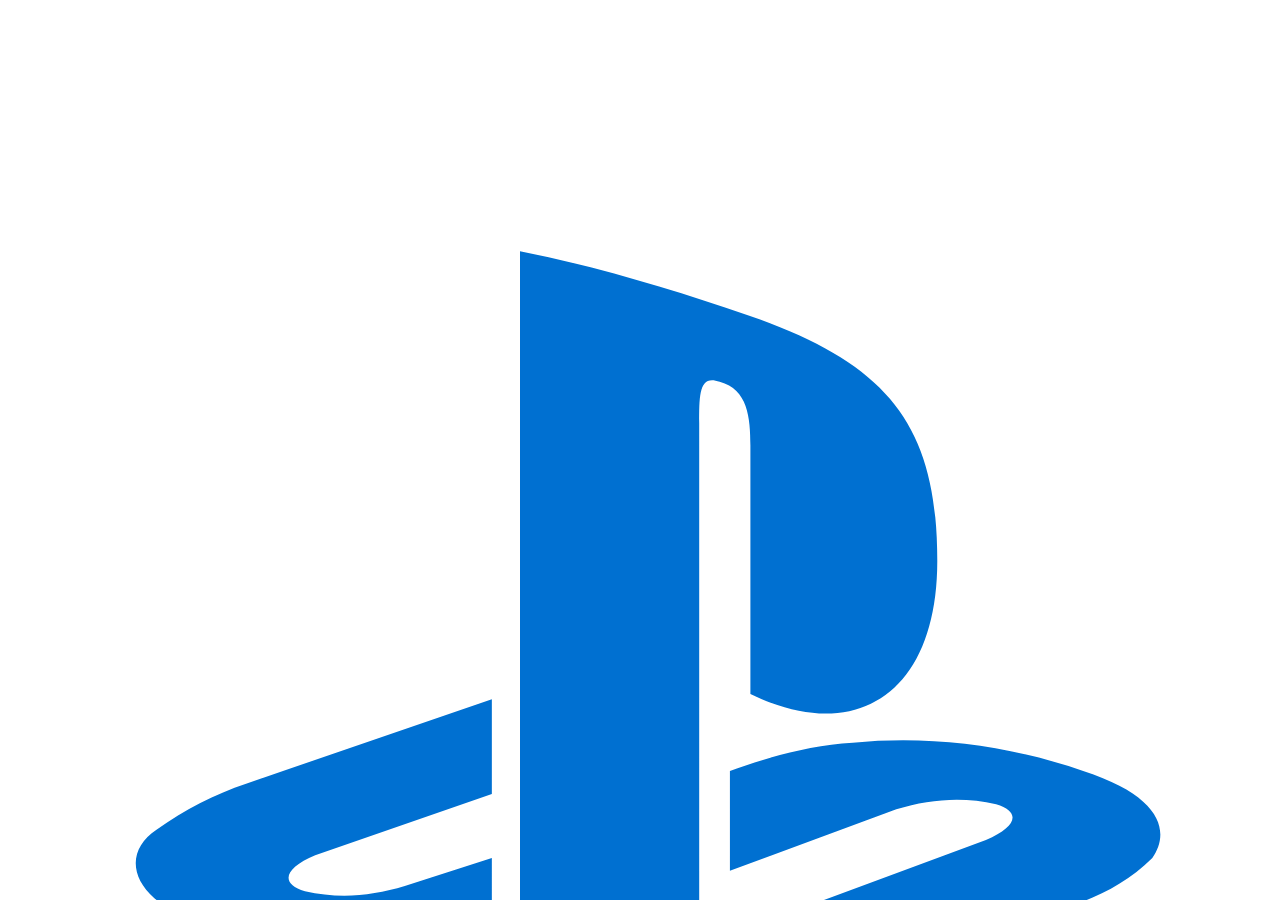
<file: test.html>
<!DOCTYPE html>
<html lang="en">
    <head>
        <meta charset="UTF-8">
        <meta http-equiv="X-UA-Compatible" content="IE=edge">
        <meta name="viewport" content="width=device-width, initial-scale=1.0">
        <!-- font-awesome -->
        <link rel="stylesheet" href="https://cdnjs.cloudflare.com/ajax/libs/font-awesome/5.15.3/css/all.min.css" integrity="sha512-iBBXm8fW90+nuLcSKlbmrPcLa0OT92xO1BIsZ+ywDWZCvqsWgccV3gFoRBv0z+8dLJgyAHIhR35VZc2oM/gI1w==" crossorigin="anonymous" referrerpolicy="no-referrer" />
        <!-- /font-awesome -->
        <!-- bootstrap_CSS -->
        <link href="https://cdn.jsdelivr.net/npm/bootstrap@5.0.2/dist/css/bootstrap.min.css" rel="stylesheet" integrity="sha384-EVSTQN3/azprG1Anm3QDgpJLIm9Nao0Yz1ztcQTwFspd3yD65VohhpuuCOmLASjC" crossorigin="anonymous">
        <!-- /bootstrap_CSS -->
        <link rel="stylesheet" href="CSS/style.css">
        <title>test</title>
    </head>
    <body>

        <header>
            <nav class="navbar navbar-expand-lg navbar-light bg--white">
                <div class="container-fluid">
                  <a class="navbar-brand" href="#">
                      <img src="img/play_logo.svg" alt="">
                  </a>
                  <button class="navbar-toggler" type="button" data-bs-toggle="collapse" data-bs-target="#navbarSupportedContent" aria-controls="navbarSupportedContent" aria-expanded="false" aria-label="Toggle navigation">
                    <span class="navbar-toggler-icon"></span>
                  </button>
                  <div class="collapse navbar-collapse" id="navbarSupportedContent">
                    <ul class="navbar-nav me-auto mb-2 mb-lg-0">
                      <li class="nav-item dropdown">
                        <a class="nav-link" href="#" id="navbarDropdown" role="button" data-bs-toggle="dropdown" aria-expanded="false">
                          Giochi
                        </a>
                        <ul class="dropdown-menu" aria-labelledby="navbarDropdown">
                          <li><a class="dropdown-item" href="#">Gioco/a</a></li>
                          <li><a class="dropdown-item" href="#">Gioco/b</a></li>
                          <li><a class="dropdown-item" href="#">Gioco/c</a></li>
                        </ul>
                      </li>
                      <li class="nav-item dropdown">
                        <a class="nav-link" href="#" id="navbarDropdown" role="button" data-bs-toggle="dropdown" aria-expanded="false">
                          Hardware
                        </a>
                        <ul class="dropdown-menu" aria-labelledby="navbarDropdown">
                          <li><a class="dropdown-item" href="#">Hardware/a</a></li>
                          <li><a class="dropdown-item" href="#">Hardware/b</a></li>
                          <li><a class="dropdown-item" href="#">Hardware/c</a></li>
                        </ul>
                      </li>
                      <li class="nav-item dropdown">
                        <a class="nav-link" href="#" id="navbarDropdown" role="button" data-bs-toggle="dropdown" aria-expanded="false">
                          Servizi
                        </a>
                        <ul class="dropdown-menu" aria-labelledby="navbarDropdown">
                          <li><a class="dropdown-item" href="#">Servizi/a</a></li>
                          <li><a class="dropdown-item" href="#">Servizi/b</a></li>
                          <li><a class="dropdown-item" href="#">Servizi/c</a></li>
                        </ul>
                      </li>
                      <li class="nav-item dropdown">
                        <a class="nav-link" href="#" id="navbarDropdown" role="button" data-bs-toggle="dropdown" aria-expanded="false">
                          Novità
                        </a>
                        <ul class="dropdown-menu" aria-labelledby="navbarDropdown">
                          <li><a class="dropdown-item" href="#">Novità/a</a></li>
                          <li><a class="dropdown-item" href="#">Novità/b</a></li>
                          <li><a class="dropdown-item" href="#">Novità/c</a></li>
                        </ul>
                      </li>
                      <li class="nav-item dropdown">
                        <a class="nav-link" href="#" id="navbarDropdown" role="button" data-bs-toggle="dropdown" aria-expanded="false">
                          Fai acquisti
                        </a>
                        <ul class="dropdown-menu" aria-labelledby="navbarDropdown">
                          <li><a class="dropdown-item" href="#">Fai acquisti/a</a></li>
                          <li><a class="dropdown-item" href="#">Fai acquisti/b</a></li>
                          <li><a class="dropdown-item" href="#">Fai acquisti/c</a></li>
                        </ul>
                      </li>
                      <li class="nav-item dropdown">
                        <a class="nav-link" href="#" id="navbarDropdown" role="button" data-bs-toggle="dropdown" aria-expanded="false">
                          Supporto
                        </a>
                        <ul class="dropdown-menu" aria-labelledby="navbarDropdown">
                          <li><a class="dropdown-item" href="#">Supporto/a</a></li>
                          <li><a class="dropdown-item" href="#">Supporto/b</a></li>
                          <li><a class="dropdown-item" href="#">Supporto/c</a></li>
                        </ul>
                      </li>
                    </ul>
                    <ul class="d-flex justify-content-end align-items-center navbar-nav mb-2 mb-lg-0 nav__left">
                        <li class="nav-item dropdown">
                            <a class="nav-link" href="#" id="navbarDropdown" role="button" data-bs-toggle="dropdown" aria-expanded="false">
                                My Play Station
                            </a>
                            <ul class="dropdown-menu" aria-labelledby="navbarDropdown">
                              <li><a class="dropdown-item" href="#">My Play Station/a</a></li>
                              <li><a class="dropdown-item" href="#">My Play Station/b</a></li>
                              <li><a class="dropdown-item" href="#">My Play Station/c</a></li>
                            </ul>
                        </li>
                        <li>
                            <button class="btn btn--grey">Accedi</button>
                        </li>
                        <li>
                            <button class="btn">
                                <svg xmlns="http://www.w3.org/2000/svg" width="20" height="20" fill="#000" class="bi bi-search" viewBox="0 0 16 16">
                                    <path d="M11.742 10.344a6.5 6.5 0 1 0-1.397 1.398h-.001c.03.04.062.078.098.115l3.85 3.85a1 1 0 0 0 1.415-1.414l-3.85-3.85a1.007 1.007 0 0 0-.115-.1zM12 6.5a5.5 5.5 0 1 1-11 0 5.5 5.5 0 0 1 11 0z"/>
                                </svg>
                            </button>
                        </li>
                    </ul>
                    <!-- <form class="d-flex">
                      <input class="form-control me-2" type="search" placeholder="Search" aria-label="Search">
                      <button class="btn btn-outline-success" type="submit">Search</button>
                    </form> -->
                  </div>
                </div>
              </nav>
            
        </header>

        <main>
            <!-- hero -->
            <section id="hero"></section>
            <!-- /hero -->

            <!-- console -->
            <section id="console"></section>
            <!-- /console -->

            <!-- new-releases -->
            <section id="new-releases"></section>
            <!-- /new-releases -->

            <!-- explore -->
            <section id="explore"></section>
            <!-- /explore -->

            <!-- ps-plus -->
            <section id="ps-plus"></section>
            <!-- /ps-plus -->

            <!-- store -->
            <section id="store"></section>
            <!-- /store -->

            <!-- ps-now -->
            <section id="ps-now"></section>
            <!-- /ps-now -->

            <!-- social -->
            <section id="social"></section>
            <!-- /social -->
        </main>

        <footer></footer>

        <!-- bootstrap_JS -->
        <script src="https://cdn.jsdelivr.net/npm/bootstrap@5.0.2/dist/js/bootstrap.bundle.min.js" integrity="sha384-MrcW6ZMFYlzcLA8Nl+NtUVF0sA7MsXsP1UyJoMp4YLEuNSfAP+JcXn/tWtIaxVXM" crossorigin="anonymous"></script>
        <!-- bootstrap_JS -->
    </body>
</html>
</file>
<file: CSS/style.css>
/* common */
:root {
    --grey: #1f1f1f;
    --grey_500: #363636;
    --grey_300: #797979;
    --grey_100: #999999;
    --red: #cd3d0f;
    --blue: #161c3b;
    --blue_800: #00439c;
    --blue_700: #2d64e6;
    --blue_500: #3066e6;
    --blue_300: #0072ce;
}

body {
    font-family: Arial, Helvetica, sans-serif;
}

ul {
    list-style: none;
}

/* typo */
h2 {
    font-size: 2.5rem;
    margin: 1.5rem 0;
}

h3 {
    font-size: 1.8rem;
}

h6 {
    color: var(--blue_300);
}

p {
    font-size: 1rem;
}
.subtitle {
    color: var(--grey_300);
}

.inner-subtitle {
    font-size: 1.4rem;
}
/* button */
button {
    border-width: 0;
    background-color: transparent;
    border-radius: 1.5rem;
    border: none;
}

a:not(.underline){
    text-decoration: none;
}

a {
    color: #fff;
}

.btn {
    border-radius: 1.5rem;
    color: #fff;
    border-width: 2px;
}


.btn--blue {
    background-color: var(--blue_700);
}

.btn--grey {
    background-color: var(--grey);
}

.btn--red {
    background-color: var(--red);
}

.btn--tr {
    background-color: rgba(255, 255, 255, .5);
    color: var(--blue_500);
}

.btn--wth {
    background-color: #fff;
    color: #000;
}

.active--blue {
    box-shadow: 0 0 0 2.5px var(--blue_300);
    border: 2.5px solid #fff;
}

.btn:hover {
    color: #fff;
}

a:hover {
    color: #fff;
}

.btn--grey:hover {
    box-shadow: inset 0 0 0 2px #fff;
    border: 2px solid var(--grey_300);
    background-color: var(--grey_300);
}

.btn--blue:hover {
    box-shadow: inset 0 0 0 2px #fff;
    border: 2px solid  var(--blue_700);
    background-color:  var(--blue_700);
}

.btn--red:hover {
    box-shadow: inset 0 0 0 2px #000;
    border: 2px solid var(--red);
    background-color: var(--red);
}

.btn--tr:hover {
    box-shadow: 0 0 5px .5px #fff;
    color: var(--blue_500);
}

.btn--wth:hover {
    box-shadow: inset 0 0 0 2px #161c3b;
    border: 2px solid #fff;
    color: #000;
    background-color: #fff;
}


/* header */
header {
    position: fixed;
    width: 100%; 
    background-color: #fff;
    z-index: 10;
}

.header-top {
    background-color: #000;
    padding: 10px .75rem;
}

.hero-bottom-wrapper {
    background-color: #fff;
}

.header-top__logo {
    text-align: right;
}

.header-top__logo img{
    height: 15px;
}

.navbar .container-fluid{
    padding: auto 0;
}

.navbar-nav.nav__right {
    flex-flow: row wrap;
}
.navbar-nav.nav__right > .nav-item:first-child {
    width: 100%;
}
.navbar-nav.nav__right .nav-item:not(:first-child) {
    width: 50%;
    padding: 1.3rem 0 .3rem;
}

.navbar-nav.nav__right .search {
    text-align: right;
}

.navbar-light .navbar-nav .nav-link {
    color: #000;
}

.navbar-brand {
    width: 40px;
    margin-right: 0;
}

.navbar-brand img {
    width: 100%;
}

.navbar-expand-lg .navbar-nav .nav-link {
    padding: .3rem 0;
}

.nav-link {
    position: relative;
}

.dropdown-menu li {
    color: var(--blue_300);
}

.dropdown-menu a{
    padding-left: 0;
    margin-right: 1rem;
}

.dropdown, .dropend, .dropstart, .dropup {
    position: static;
}

.dropdown-menu[data-bs-popper] {
    margin-top: 0;
}
.dropdown-menu {
    justify-content: center;
}

.dropdown-menu:not(.two-levels).show {
    display: flex;
}

.dropdown-menu:not(.two-levels).show,
.ul--list-style{
    list-style: disc;
}

.dropdown-menu.two-levels.show{
    flex-direction: column;
}

.header-bottom {
    position: relative;
}

.navbar-expand-lg .navbar-nav .dropdown-menu.show {
    left: 0;
    right: 0;
}
.dropdown-toggle::after {
    border: none;
    content: url(../img/chevron-down-solid.svg);
    display: inline-block;
    width: 10px;
    vertical-align: middle;
}
.navbar-light .navbar-nav .nav-link:focus, .navbar-light .navbar-nav .nav-link:hover {
    color: var(--blue_300);
}    

.dropdown-toggle:hover.dropdown-toggle::after,
.dropdown-toggle.show.dropdown-toggle::after {
    content: url(../img/chevron-down-solid-hover.svg);
    transition: transform .3s ease-in;
}

.dropdown-toggle.show.dropdown-toggle::after{
    transform: rotate(180deg);
}

.btn__icon {
    height: 25px;
}


.dropdown-item:focus, .dropdown-item{ 
    transition: opacity .4s ease-in-out;
}

.dropdown-item:focus, .dropdown-item:hover {
    background-color: rgba(255, 255, 255, 0);
    opacity: .7;
}

.dropdown-item__img {
    margin: 1rem;
    padding: 0;
    width: 100px;
}

.dropdown-item__img:hover{
    box-shadow: 0 0 .2em .2rem rgba(0, 0, 0, .08);  
    border-radius: .3rem;
    opacity: 1;
}
.dropdown-item__img img {
    width: 100%;
    border-radius: .3rem;

}

@media screen and (min-width: 992px) {
    .navbar-expand-lg .navbar-nav .nav-link {
    padding: 0 10px;
    }

    .navbar-nav.nav__right {
        flex-flow: row nowrap;
        justify-content: end;
        align-items: center;
    }

    .navbar-nav.nav__right > .nav-item:first-child {
        width: auto;
    }
    .navbar-nav.nav__right .nav-item:not(:first-child) {
        width: auto;
        padding: 0;
    }

    .navbar .login .btn {
        margin: 0 10px;
    }

    .dropdown-menu {
        border: none;
        border-radius: 0;
    }
}

@media screen and (min-width:1200px) {
    .navbar-expand-lg .navbar-nav .nav-link {
        padding: 0 20px;
    }
    
}
/* main */
main {
    padding-top: 110px;
}

section, .banner {
    margin-bottom: 70px;
}
.col__img img {
    width: 100%;
}

.section-top__wrapper img {
    width: 50%;
}

.section-bottom__wrapper {
    padding: 1.5rem 0;
}

.section-bottom__img {
    overflow: hidden;
    padding: 0;
    margin: .75rem 0;
    text-align: left;
    color: #fff;
    transition: transform .4s ease-in-out;
}

.section-bottom__img img{
    border-radius: 1.5rem;
}

.section-bottom__img p {
    margin-top: 1rem;
}

.section-wht__content {
    padding: 3rem 0;
}

.banner {
    padding: 0 .75rem;
}
.banner__left {
    padding: 50px 0;
}

.banner__right {
    position: relative;
}

.banner p {
    margin: 1.5rem 0;
}


/* hero */
#hero {
    background-image: url(../img/jumbo-bg.png);
    background-size: cover;
    color: #fff;
    background-position: top;
}

#hero h2 {
    margin: 2rem 0;
}
#hero p {
    margin: 1.5rem 0;
}

#hero .section-top__wrapper {
    padding: 250px 0 50px;
}

#hero .section-bottom {  
    background-color: #fff;
}

#hero .section-bottom__img img {
    width: 100%;
    /* padding: 4px; */
}

#hero .section-bottom__img:hover.section-bottom__img:not(.active--blue) {
    transform: translateY(-15px);
    box-shadow: 0 8px 10px -10px #000;
}

/* console */
.products {
    padding: .75rem;
}

.products a, .products a:hover {
    color: #000;
}

.products a:not(a.selected) {
    opacity: 0.5;
    transition: opacity .4s ease-in-out;
}

.products a:hover:not(a.selected) {
    opacity: 1;
}

.products > .selected {
    border-bottom: 2px solid var(--blue_300);
}

.products .col__img {
    margin: 1rem 0;
}

/* new-releases */
#new-releases {
    color: #fff;
}
#new-releases .section-top__wrapper {
    padding: 50px 0;
    background-image: url(../img/it-takes-two-hero-banner-desktop.jpg);
    background-position: top;
    background-size: cover;
}

#new-releases .section-bottom{
    background-color: var(--grey);
}

/* explore */
.section-wht__content > div {
    margin: 1rem 0;
}

/* ps-plus */
#ps-plus {
    background-color: #bebcbb;
}

/* ps-now */
#ps-now {
    background-color: #161c3b;
    color: #fff;
}


@media screen and (min-width: 576px) {
    /* main */
    section:not(#hero, #new-releases) {
        padding: 0 1.5rem;
    }   
    
    .banner {
        padding: 0 2rem;
    }
    
    .section-bottom__wrapper {
        padding: 1.5rem;
    }

    /* hero */
    #hero .section-top__wrapper {
        padding: 250px 1.5rem 50px;
    }

    /* new-releases */
    #new-releases .section-top__wrapper {
        padding: 50px 1.5rem;
    }
}

@media screen and (min-width: 768px) {
    /* banner (ps-plus/ps-now) */
    .banner__right img {
        width: 100%;
    }
}

@media screen and (min-width: 992px) {
    /* console */
    .products .col__img {
        width: 60%;
        margin: 1rem auto;
    }  
}

/* /main */

/* footer */
footer {
    background-color: #00439c;
    color: #fff;
    padding: 70px 0;
}

.col__img-ps {
    width: 100px;
}

.col__img-globe {
    width: 25px;
    display: inline-block;
}

.col__img-sie {
    width: 130px;
    margin-bottom: 15px;
}

footer .col-left__bt {
    margin: 40px 0;
}

footer li {
    margin-bottom: 10px;
}

@media screen and (min-width: 576px) {
    footer {
        padding: 70px 1.5rem;
    }
}

@media screen and (min-width: 768px) {
    .col-sie {
        margin-top: 40px;
    }    
}
</file>
